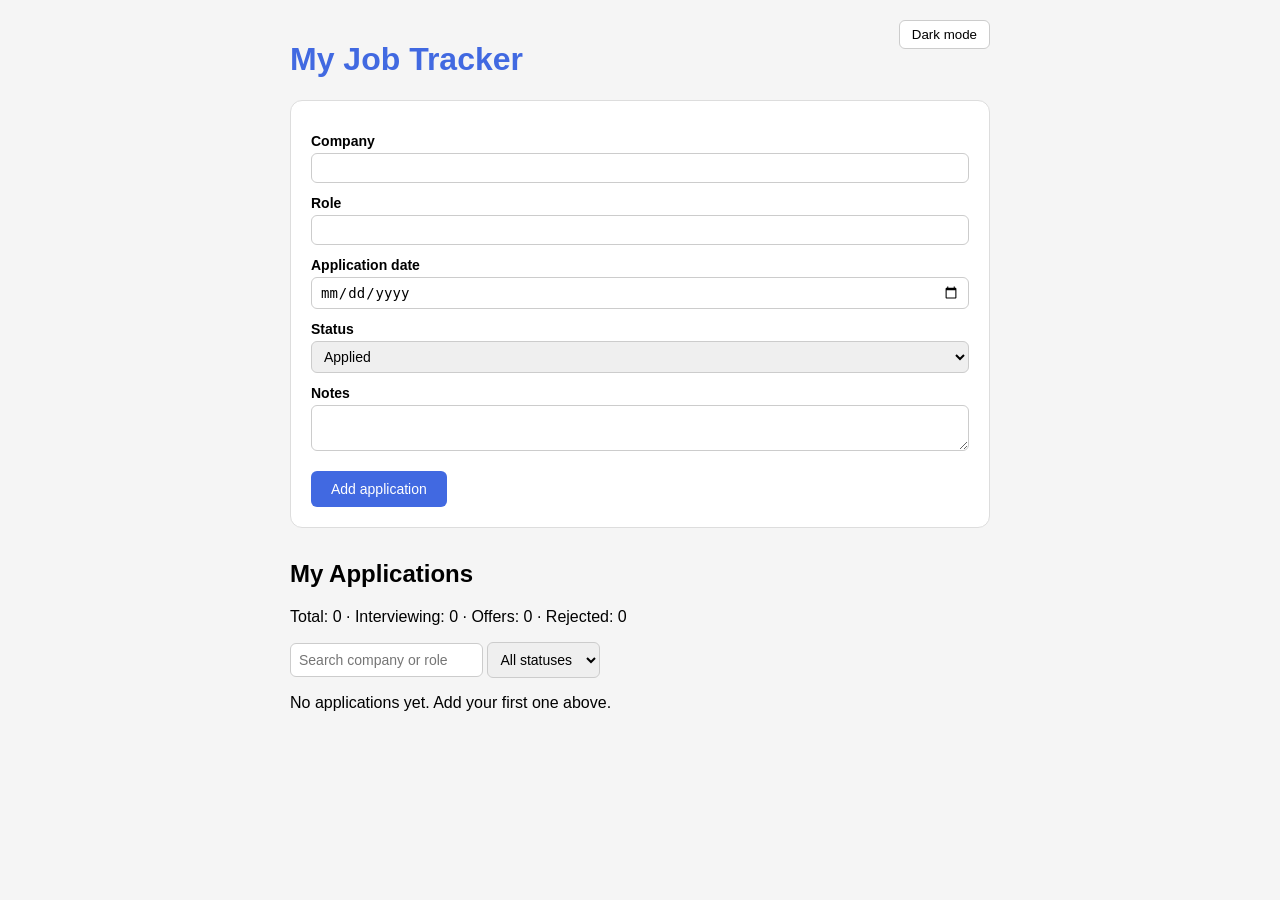
<file: index.html>
<!DOCTYPE html>
<html lang="en">
    <link rel="stylesheet" href="style.css">
<head>
    <meta charset="UTF-8">
    <meta name="viewport" content="width=device-width, initial-scale=1.0">
    <title>Job Tracker</title>
</head>
<body>
    <button id="theme" type="button">Dark mode</button>
    <h1>My Job Tracker</h1>
                <form>
            <label for="company">Company</label>
            <input type="text" id="company"required>

            <label for="role">Role</label>
            <input type="text" id="role"required>

            <label for="date">Application date</label>
            <input type="date" id="date"required>
            <label for="status">Status</label>
<select id="status">
    <option>Applied</option>
    <option>Interviewing</option>
    <option>Offer</option>
    <option>Rejected</option>
</select>

<label for="notes">Notes</label>
<textarea id="notes"></textarea>

<button>Add application</button>
        </form>
        <h2>My Applications</h2>
        <p id="summary"></p>
        <input type="text" id="search" placeholder="Search company or role">

<select id="statusFilter">
    <option value="">All statuses</option>
    <option>Applied</option>
    <option>Interviewing</option>
    <option>Offer</option>
    <option>Rejected</option>
</select>
<ul id="list"></ul>
<p id="empty">No applications yet. Add your first one above.</p>
        <script src="script.js"></script>
        </body>
</html>
</file>
<file: style.css>
body {
    font-family: Arial, sans-serif;
    background-color: #f5f5f5;
    max-width: 700px;
    margin: 0 auto;
    padding: 20px;
}

h1 {
    color: royalblue;
}
form {
    background-color: white;
    padding: 20px;
    border-radius: 12px;
    border: 1px solid #ddd;
}

form label {
    display: block;
    margin-top: 12px;
    font-weight: bold;
    font-size: 14px;
}

form input,
form select,
form textarea {
    width: 100%;
    padding: 8px;
    margin-top: 4px;
    border: 1px solid #ccc;
    border-radius: 6px;
    font-size: 14px;
    box-sizing: border-box;
}

form button {
    margin-top: 16px;
    padding: 10px 20px;
    background-color: royalblue;
    color: white;
    border: none;
    border-radius: 6px;
    font-size: 14px;
    cursor: pointer;
}
form input,
form select,
form textarea {
    padding: 6px 8px;
}
h2 {
    margin-top: 32px;
}

#search,
#statusFilter {
    padding: 8px;
    border: 1px solid #ccc;
    border-radius: 6px;
    font-size: 14px;
}

#list {
    list-style: none;
    padding: 0;
}

#list li {
    background-color: white;
    border: 1px solid #ddd;
    border-radius: 10px;
    padding: 12px 16px;
    margin-bottom: 10px;
}

#list button {
    margin-left: 8px;
    padding: 6px 12px;
    background-color: #e5484d;
    color: white;
    border: none;
    border-radius: 6px;
    cursor: pointer;
}
.details {
    color: #666;
    font-size: 13px;
    margin: 4px 0 8px;
}
.status {
    padding: 5px 10px;
    border: none;
    border-radius: 6px;
    font-size: 13px;
    font-weight: bold;
}

.applied {
    background-color: #e0e7ff;
    color: #3730a3;
}

.interviewing {
    background-color: #fef3c7;
    color: #92400e;
}

.offer {
    background-color: #dcfce7;
    color: #166534;
}

.rejected {
    background-color: #fee2e2;
    color: #991b1b;
}
@media (max-width: 600px) {
    body {
        padding: 12px;
    }

    h1 {
        font-size: 24px;
    }

    form {
        padding: 14px;
    }

    #search,
    #statusFilter {
        width: 100%;
        margin-bottom: 8px;
        box-sizing: border-box;
    }
}
#list button.edit {
    background: royalblue;
}
#theme {
    float: right;
    padding: 6px 12px;
    border-radius: 6px;
    border: 1px solid #ccc;
    background: white;
    cursor: pointer;
}
body.dark { background: #121212; color: #eee; }
body.dark h2 { color: #eee; }
body.dark form, body.dark #list li { background: #1e1e1e; border-color: #333; }
body.dark input, body.dark select, body.dark textarea { background: #2a2a2a; color: #eee; border-color: #444; }
body.dark #search, body.dark #statusFilter { background: #2a2a2a; color: #eee; border-color: #444; }
body.dark .details { color: #aaa; }
body.dark #theme { background: #2a2a2a; color: #eee; border-color: #444; }
</file>
